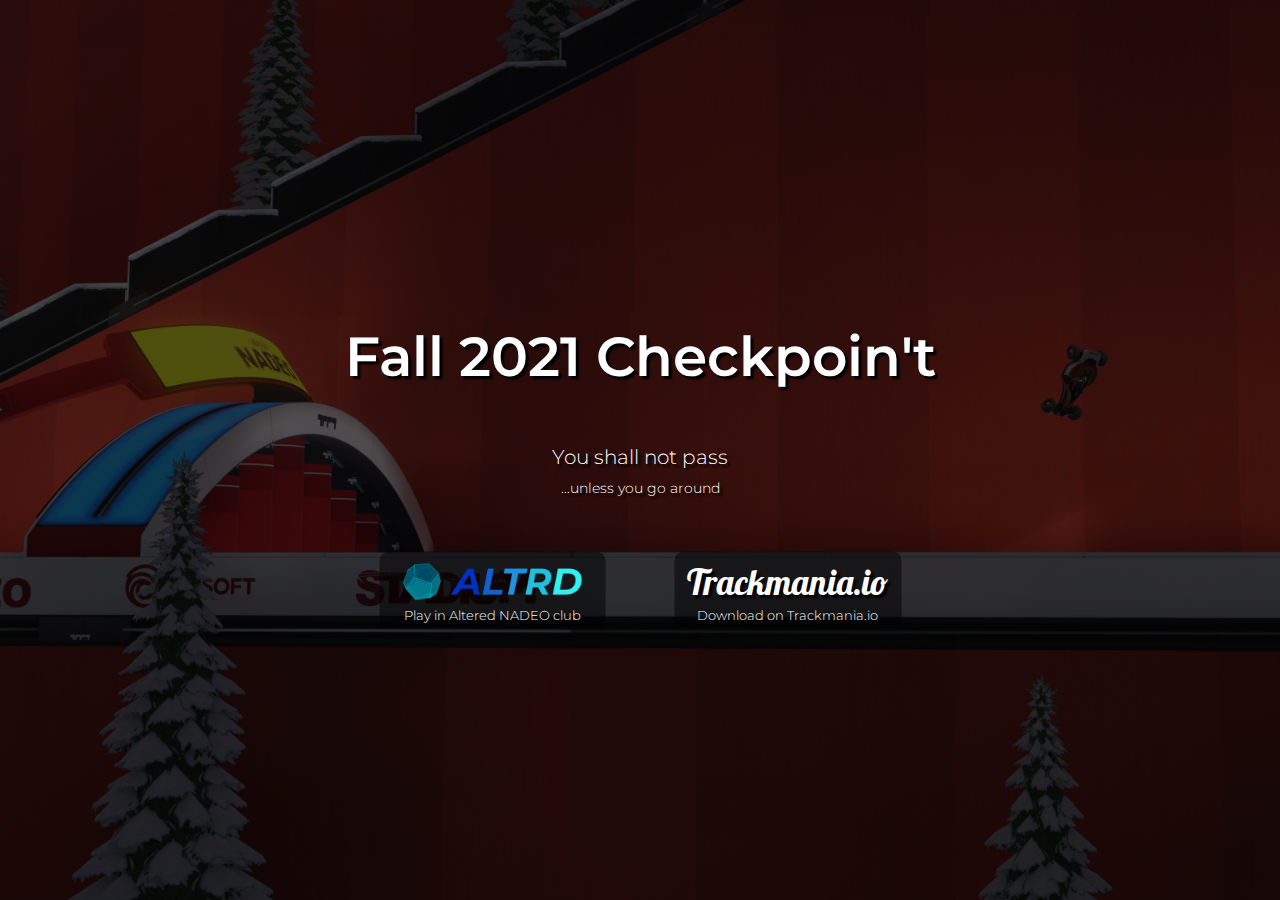
<file: trackmania/index.html>
<!DOCTYPE html>
<html lang="en">

<head>
  <meta charset="UTF-8">
  <meta http-equiv="X-UA-Compatible" content="IE=edge">
  <meta name="viewport" content="width=device-width, initial-scale=1.0">
  <link rel="stylesheet" type="text/css" href="tm.css?what" />
  <link rel="preconnect" href="https://fonts.googleapis.com">
  <link rel="preconnect" href="https://fonts.gstatic.com" crossorigin>
  <link href="https://fonts.googleapis.com/css2?family=Lobster&family=Montserrat:wght@300;400;500;600&display=swap"
    rel="stylesheet">
  <title>Checkpoin't &mdash; Fall 2021</title>
</head>

<body>
  <article>
    <h1>Fall 2021 Checkpoin't</h1>
    <p>You shall not pass</p>
    <p class="small">...unless you go around</p>

    <footer>
      <a class="link" href="https://trackmania.io/#/clubs/24231" target="_blank" rel="noopener noreferrer">
        <img src="assets/altrd.png" />
        <span>Play in Altered NADEO club</span>
      </a>
      <a class="link" href="https://trackmania.io/#/campaigns/24231/17789" target="_blank" rel="noopener noreferrer">
        <p class="tmio">Trackmania.io</p>
        <span>Download on Trackmania.io</span>
      </a>
    </footer>
  </article>
</body>

</html>
</file>
<file: trackmania/tm.css>
* {
  margin: 0;
  padding: 0;
}
  
html, body {
  width: 100%;
  height: 100%;
  font-family: 'Montserrat', sans-serif;
}

body {
  background-image: linear-gradient(rgba(0, 0, 0, 0.69), rgba(0, 0, 0, 0.69)), url(assets/Screen01.jpg);
  background-size: cover;
  background-repeat: no-repeat;
  background-attachment: fixed;
}

article {
  display: flex;
  flex-direction: column;
  align-items: center;
  
  position: absolute;
  top: 50%;
  left: 50%;
  transform: translate(-50%, -50%);

  color: white;
}

h1 {
  font-weight: 600;
  font-size: 55px;
}

article h1 {
  margin: 50px 0;
  text-shadow: 3px 3px 2px black;
}

article p {
  margin: 5px 0;
  text-shadow: 3px 3px 2px black;
}

p {
  font-weight: 300;
  font-size: 20px;
}

p.small {
  font-size: 14px;
}

a {
  color: #557aaa;
  text-decoration: none;
}

a:hover {
  color: #4078c0;
}

footer {
  margin-top: 50px;
  display: flex;
  flex-direction: row;
  align-items: center;
  justify-content: space-around;
  width: 100%;
}

.link {
  display: flex;
  flex-direction: column;
  align-items: center;

  color: white;

  background: linear-gradient(rgba(0, 0, 0, 0.5), rgba(0, 0, 0, 0.5));
  border-radius: 9px;
  padding: 5px 13px;
}

.link:hover {
  background: linear-gradient(rgba(8, 8, 8, 0.5), rgba(8, 8, 8, 0.5));
}

.link img {
  width: 200px;
}

.link span {
  font-weight: 300;
  font-size: 13px;
}

.tmio {
  font-family: 'Lobster', sans-serif;
  font-size: 35px;
  margin: 3px 0;
  color: white;
}
</file>
